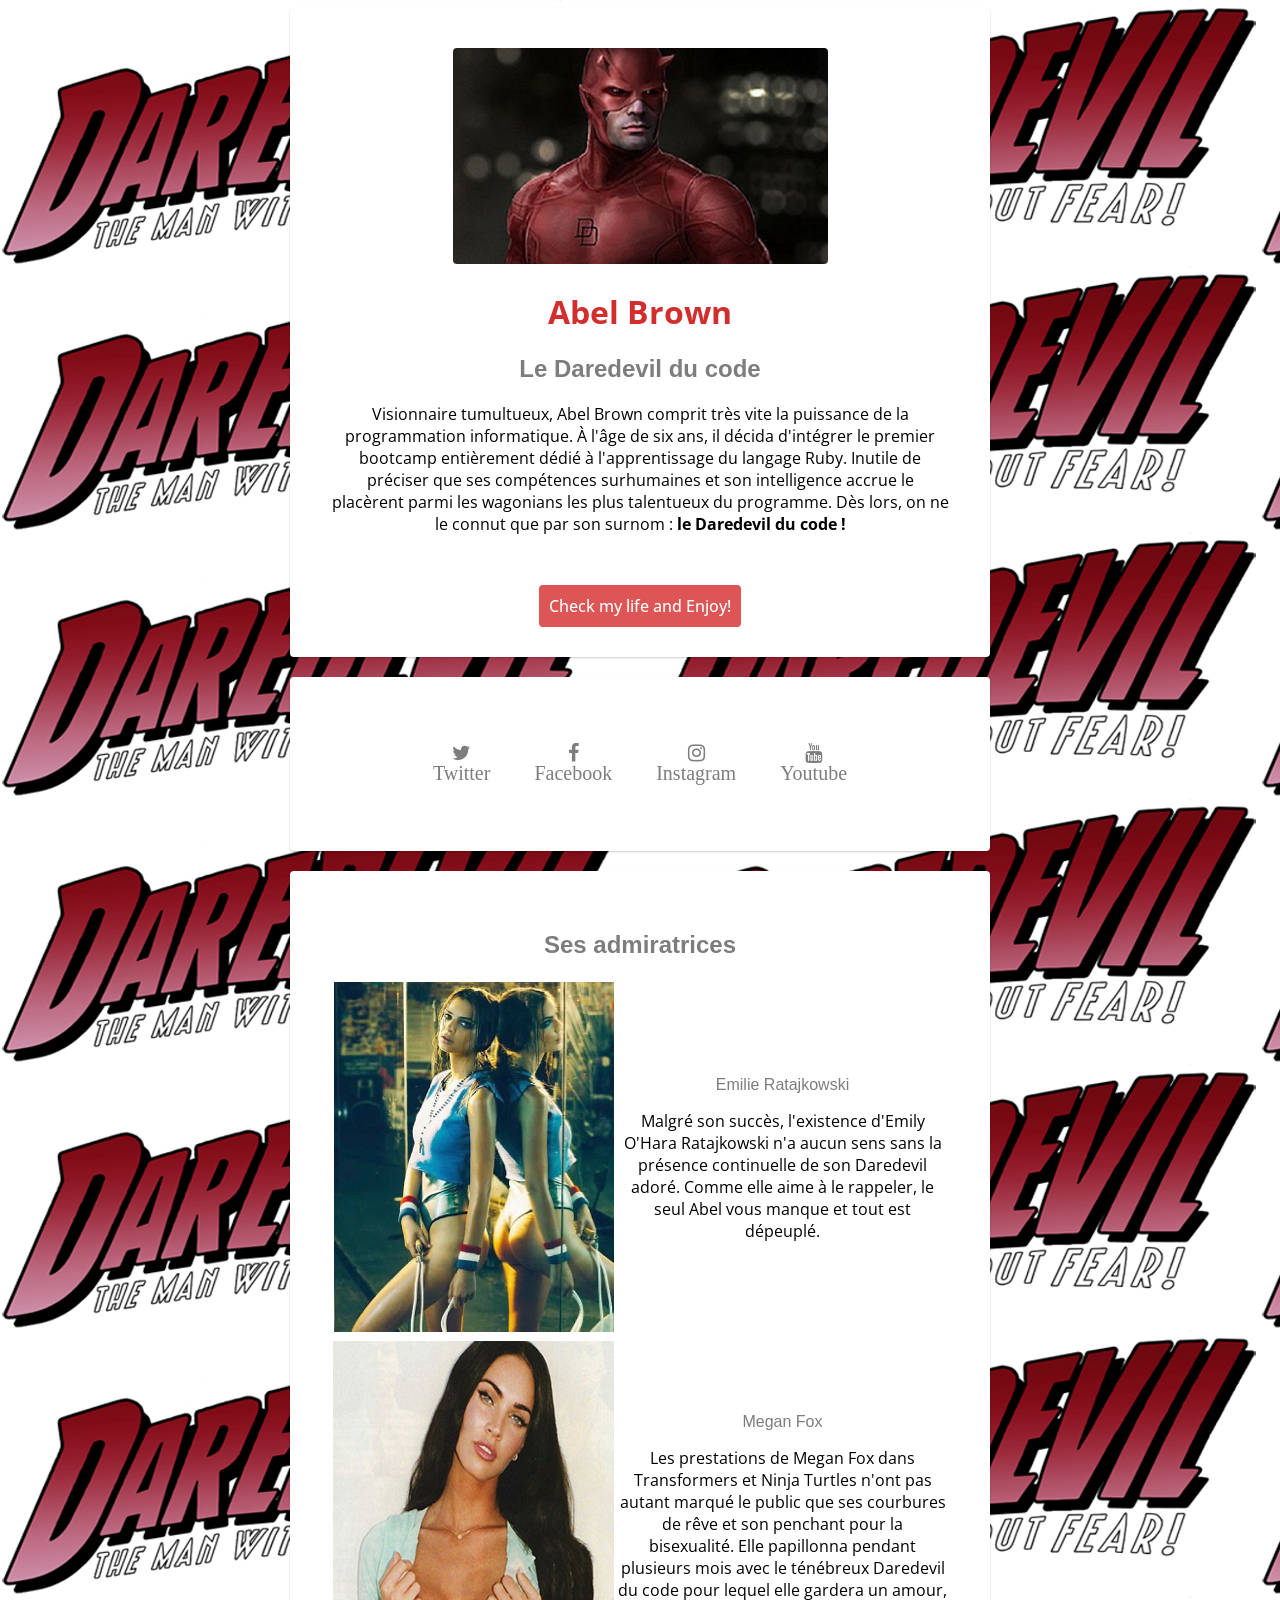
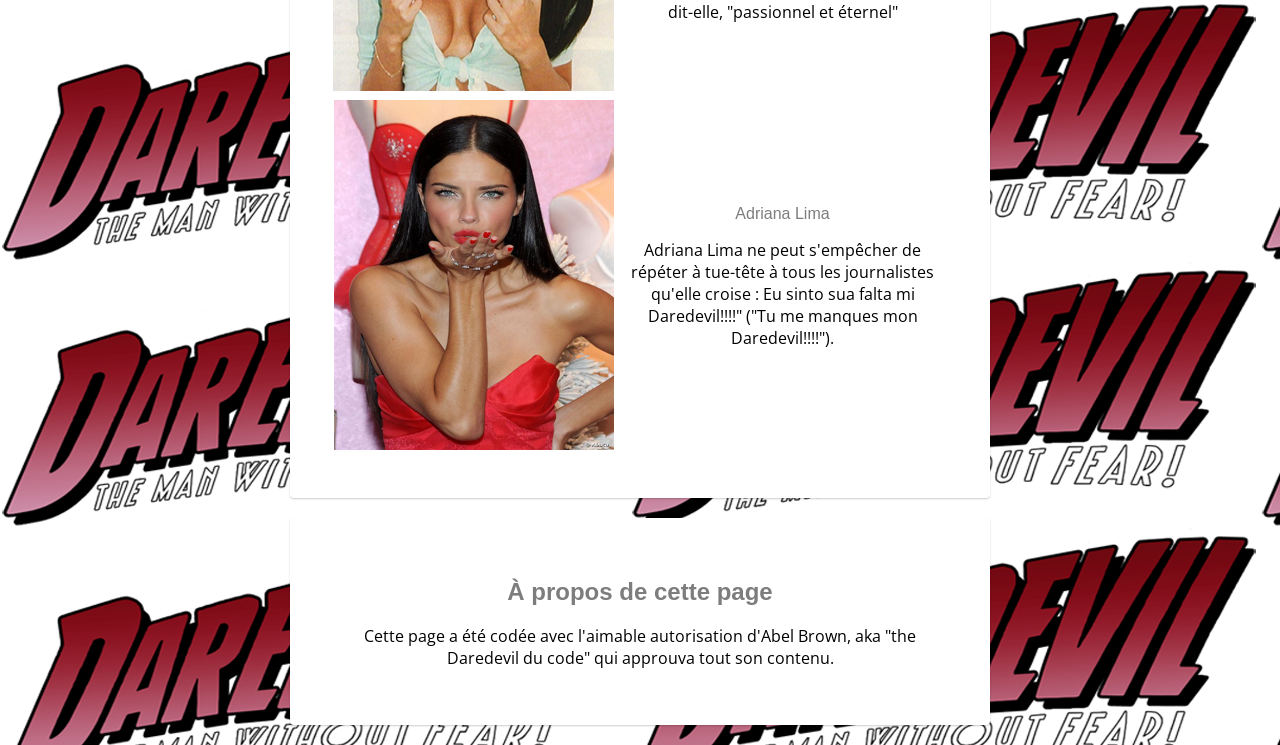
<file: index.html>
<!DOCTYPE html>
<html>
  <head> 
    <meta charset="UTF-8">
    <title>ABEL - le daredevil du code</title>
    <link href='https://fonts.googleapis.com/css?family=Open+Sans:400,700|Arvo:700|Montserrat+Subrayada|Roboto|Varela' rel='stylesheet' type='text/css'>
    <!-- <link rel="stylesheet" href="https://maxcdn.bootstrapcdn.com/bootstrap/3.2.0/css/bootstrap.min.css"> -->
    <link rel="stylesheet" href="https://maxcdn.bootstrapcdn.com/font-awesome/4.5.0/css/font-awesome.min.css">
    <link rel="stylesheet" href="style.css">
  </head> 

  <body>
    
    <div class="container">


      <div class="card text-center">
        
        <img src="images/daredevil-design-thumb-375x216.png" class="img-circle">

        <h1>Abel Brown</h1>
        <h2>Le Daredevil du code</h2>

        <p>
          Visionnaire tumultueux, Abel Brown comprit très vite la puissance de la programmation informatique. À l'âge de six ans, il décida d'intégrer le premier bootcamp entièrement dédié à l'apprentissage du langage Ruby. Inutile de préciser que ses compétences surhumaines et son intelligence accrue le placèrent parmi les wagonians les plus talentueux du programme. Dès lors, on ne le connut que par son surnom : <strong>le Daredevil du code !</strong> 
        </p>
        <br>
        </br>

        <a href="http://www.netflix.com" target="_blank" class="btn-red">Check my life and Enjoy!</a>
      </div>

      <div class="card text-center">
        <ul class="list-inline">
         <li class="text-center list-inline">
          <a href="http://twitter.com/daredevilducode"><i class="fa fa-twitter"><br>Twitter</i>
          </a>
         </li>

         <li class="text-center list-inline">

          <a href="http://facebook.com/daredevilducode"><i class="fa fa-facebook"><br>Facebook</i>
          </a>
         </li>

         <li class="text-center list-inline">
          <a href="http://instagram.com/daredevilducode"><i class="fa fa-instagram"><br>Instagram</i>
          </a>
         </li>

         <li class="text-center list-inline">
          <a href="http://youtube.com/daredevilducode"><i class="fa fa-youtube"><br>Youtube</i></a>
         </li>
        </ul>
      </div>

      <div class="card text-center">
        <h2>Ses admiratrices</h2>
        <table>
          <tbody>
            <tr>
              <td>
                <img src="images/Emily-new.png" alt="">
              </td>
              <td>
                <h3>Emilie Ratajkowski</h3>
                <p> Malgré son succès, l'existence d'Emily O'Hara Ratajkowski n'a aucun sens sans la présence continuelle de son Daredevil adoré. Comme elle aime à le rappeler, le seul Abel vous manque et tout est dépeuplé.</p>
              </td>
           </tr>
           <tr>
             <td>
               <img src="images/Megan-new.png" alt="">
             </td>
             <td>
               <h3>Megan Fox</h3>
               <p>Les prestations de Megan Fox dans Transformers et Ninja Turtles n'ont pas autant marqué le public que ses courbures de rêve et son penchant pour la bisexualité. Elle papillonna pendant plusieurs mois avec le ténébreux Daredevil du code pour lequel elle gardera un amour, dit-elle, "passionnel et éternel" </p>
             </td>
           </tr>
           <tr>
             <td>
               <img src="images/Adriana-new.png" alt="">
             </td>
             <td>
              <h3>Adriana Lima</h3> 
              <p>Adriana Lima ne peut s'empêcher de répéter à tue-tête à tous les journalistes qu'elle croise : 
              Eu sinto sua falta mi Daredevil!!!!" ("Tu me manques mon Daredevil!!!!")<!-- ndjenfjkenbfjke -->.</p>
             </td>
           </tr>
          </tbody>
        </table>

      </div>

      <div class="card text-center">
        <h2>À propos de cette page</h2>

        <p>Cette page a été codée avec l'aimable autorisation d'Abel Brown, aka "the Daredevil du code" qui approuva tout son contenu.</p>
      </div>
    </div>
  </body>

</html>
</file>
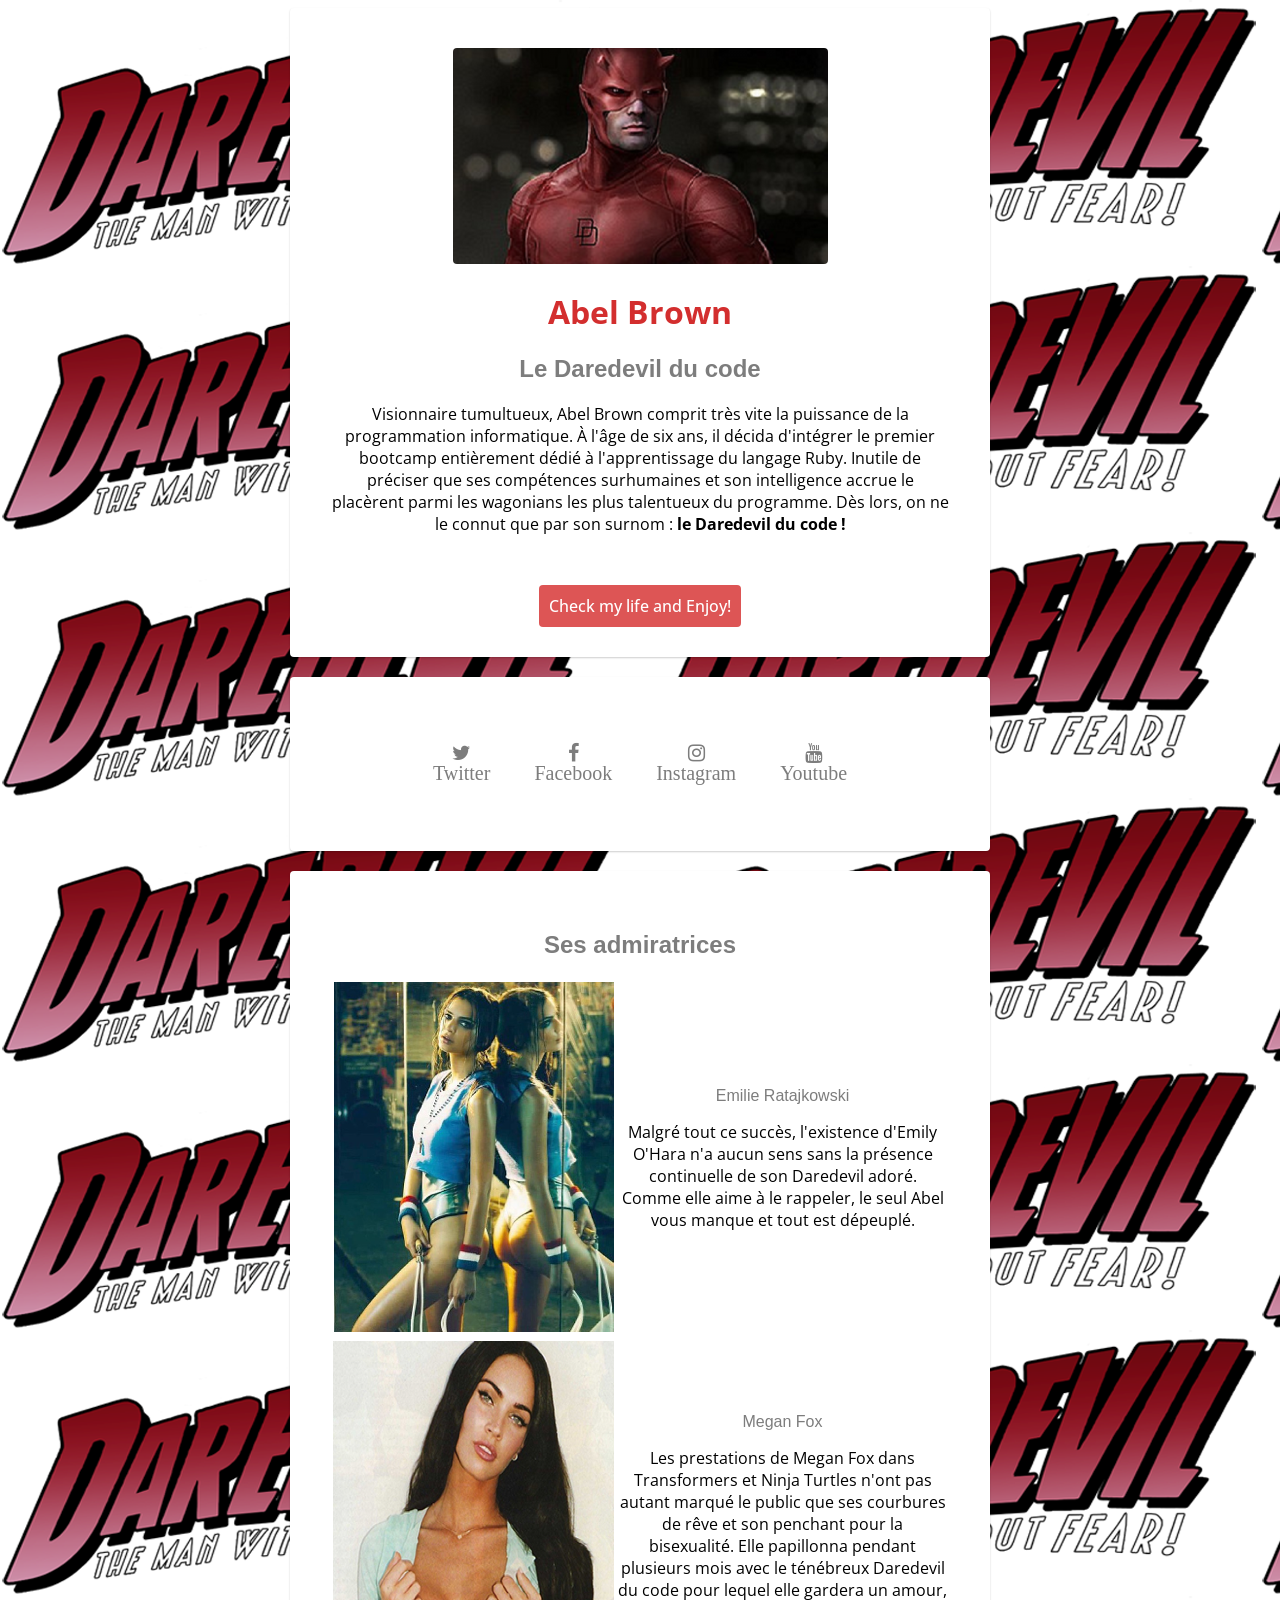
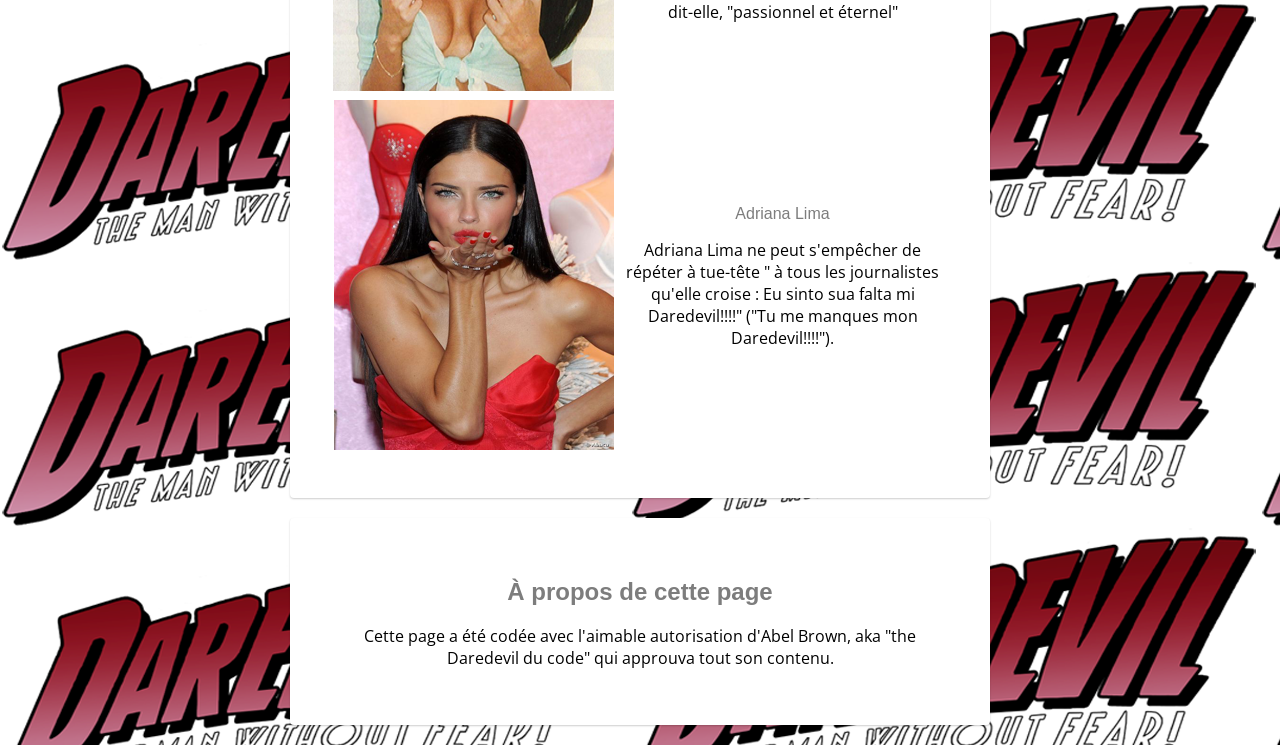
<file: profile-1/index.html>
<!DOCTYPE html>
<html>
  <head> 
    <meta charset="UTF-8">
    <title>ABEL - le daredevil du code</title>
    <link href='https://fonts.googleapis.com/css?family=Open+Sans:400,700|Arvo:700|Montserrat+Subrayada|Roboto|Varela' rel='stylesheet' type='text/css'>
    <!-- <link rel="stylesheet" href="https://maxcdn.bootstrapcdn.com/bootstrap/3.2.0/css/bootstrap.min.css"> -->
    <link rel="stylesheet" href="https://maxcdn.bootstrapcdn.com/font-awesome/4.5.0/css/font-awesome.min.css">
    <link rel="stylesheet" href="style.css">
  </head> 

  <body>
    
    <div class="container">


      <div class="card text-center">
        
        <img src="../images/daredevil-design-thumb-375x216.png" class="img-circle">

        <h1>Abel Brown</h1>
        <h2>Le Daredevil du code</h2>

        <p>
          Visionnaire tumultueux, Abel Brown comprit très vite la puissance de la programmation informatique. À l'âge de six ans, il décida d'intégrer le premier bootcamp entièrement dédié à l'apprentissage du langage Ruby. Inutile de préciser que ses compétences surhumaines et son intelligence accrue le placèrent parmi les wagonians les plus talentueux du programme. Dès lors, on ne le connut que par son surnom : <strong>le Daredevil du code !</strong> 
        </p>
        <br>
        </br>

        <a href="http://www.netflix.com" target="_blank" class="btn-red">Check my life and Enjoy!</a>
      </div>

      <div class="card text-center">
        <ul class="list-inline">
         <li class="text-center list-inline">
          <a href="http://twitter.com/daredevilducode"><i class="fa fa-twitter"><br>Twitter</i>
          </a>
         </li>

         <li class="text-center list-inline">

          <a href="http://facebook.com/daredevilducode"><i class="fa fa-facebook"><br>Facebook</i>
          </a>
         </li>

         <li class="text-center list-inline">
          <a href="http://instagram.com/daredevilducode"><i class="fa fa-instagram"><br>Instagram</i>
          </a>
         </li>

         <li class="text-center list-inline">
          <a href="http://youtube.com/daredevilducode"><i class="fa fa-youtube"><br>Youtube</i></a>
         </li>
        </ul>
      </div>

      <div class="card text-center">
        <h2>Ses admiratrices</h2>
        <table>
          <tbody>
            <tr>
              <td>
                <img src="../images/Emily-new.png" alt="">
              </td>
              <td>
                <h3>Emilie Ratajkowski</h3>
                <p> Malgré tout ce succès, l'existence d'Emily O'Hara n'a aucun sens sans la présence continuelle de son Daredevil adoré. Comme elle aime à le rappeler, le seul Abel vous manque et tout est dépeuplé.</p>
              </td>
           </tr>
           <tr>
             <td>
               <img src="../images/Megan-new.png" alt="">
             </td>
             <td>
               <h3>Megan Fox</h3>
               <p>Les prestations de Megan Fox dans Transformers et Ninja Turtles n'ont pas autant marqué le public que ses courbures de rêve et son penchant pour la bisexualité. Elle papillonna pendant plusieurs mois avec le ténébreux Daredevil du code pour lequel elle gardera un amour, dit-elle, "passionnel et éternel" </p>
             </td>
           </tr>
           <tr>
             <td>
               <img src="../images/Adriana-new.png" alt="">
             </td>
             <td>
              <h3>Adriana Lima</h3> 
              <p>Adriana Lima ne peut s'empêcher de répéter à tue-tête " à tous les journalistes qu'elle croise : 
              Eu sinto sua falta mi Daredevil!!!!" ("Tu me manques mon Daredevil!!!!").</p>
             </td>
           </tr>
          </tbody>
        </table>

      </div>

      <div class="card text-center">
        <h2>À propos de cette page</h2>

        <p>Cette page a été codée avec l'aimable autorisation d'Abel Brown, aka "the Daredevil du code" qui approuva tout son contenu.</p>
      </div>


    </div>
  </body>







</html>
</file>
<file: style.css>
body {
  color: black;
  background-image: url("images/Daredevil-logo.png");
  font-family:'Open Sans', sans-serif;
  background-color: white;
}

h1{
  color: #d32e2e;
  font-size: 32px;
}

h2, h3 {
  color: #7D7D7D;
  font-family: 'Montserrat', sans-serif;
}
h3{
  font-size: 16px;
  font-weight: 300;
}

a{
  color: #7D7D7D;
  text-decoration: none;
  font-family: 'Open Sans', sans-serif;
}

.container {
  width: 700px;
  margin: 0 auto;
}

.card {
  background-color: white;
  border-radius: 4px;
  box-shadow: 0px 1px 2px 0px rgba(0, 0, 0, 0.2);
  padding: 40px;
  margin-bottom: 20px;

}

.text-center {
  text-align: center;

}

.list-inline {
  display: inline-block;
  padding-left: 0;
}

.list-inline > li {
  display: inline-block;
  padding: 10px 20px;
}

ul{
  display: block;
}

li{
  display: list-item;
}

.btn-red{
  background-color: #DD5555;
  color: white;
  font-weight: 500;
  padding: 10px;
  border-radius: 4px;
}

.fa{
  font-size: 20px;
}

.img-circle {
  border-radius: 4px;
}
</file>
<file: profile-1/style.css>
body {
  color: black;
  background-image: url("../images/Daredevil-logo.png");
  font-family:'Open Sans', sans-serif;
  background-color: white;
}

h1{
  color: #d32e2e;
  font-size: 32px;
}

h2, h3 {
  color: #7D7D7D;
  font-family: 'Montserrat', sans-serif;
}
h3{
  font-size: 16px;
  font-weight: 300;
}

a{
  color: #7D7D7D;
  text-decoration: none;
}

a:hover{
  color: red;
}

.container {
  width: 700px;
  margin: 0 auto;
}

.card {
  background-color: white;
  border-radius: 4px;
  box-shadow: 0px 1px 2px 0px rgba(0, 0, 0, 0.2);
  padding: 40px;
  margin-bottom: 20px;

}

.text-center {
  text-align: center;

}

.list-inline {
  display: inline-block;
  padding-left: 0;
}

.list-inline > li {
  display: inline-block;
  padding: 10px 20px;
}

ul{
  display: block;
}

li{
  display: list-item;
}

.btn-red{
  background-color: #DD5555;
  color: white;
  font-weight: 500;
  padding: 10px;
  border-radius: 4px;
}
.fa{
  font-size: 20px;
}

.img-circle {
  border-radius: 4px;
}
</file>
